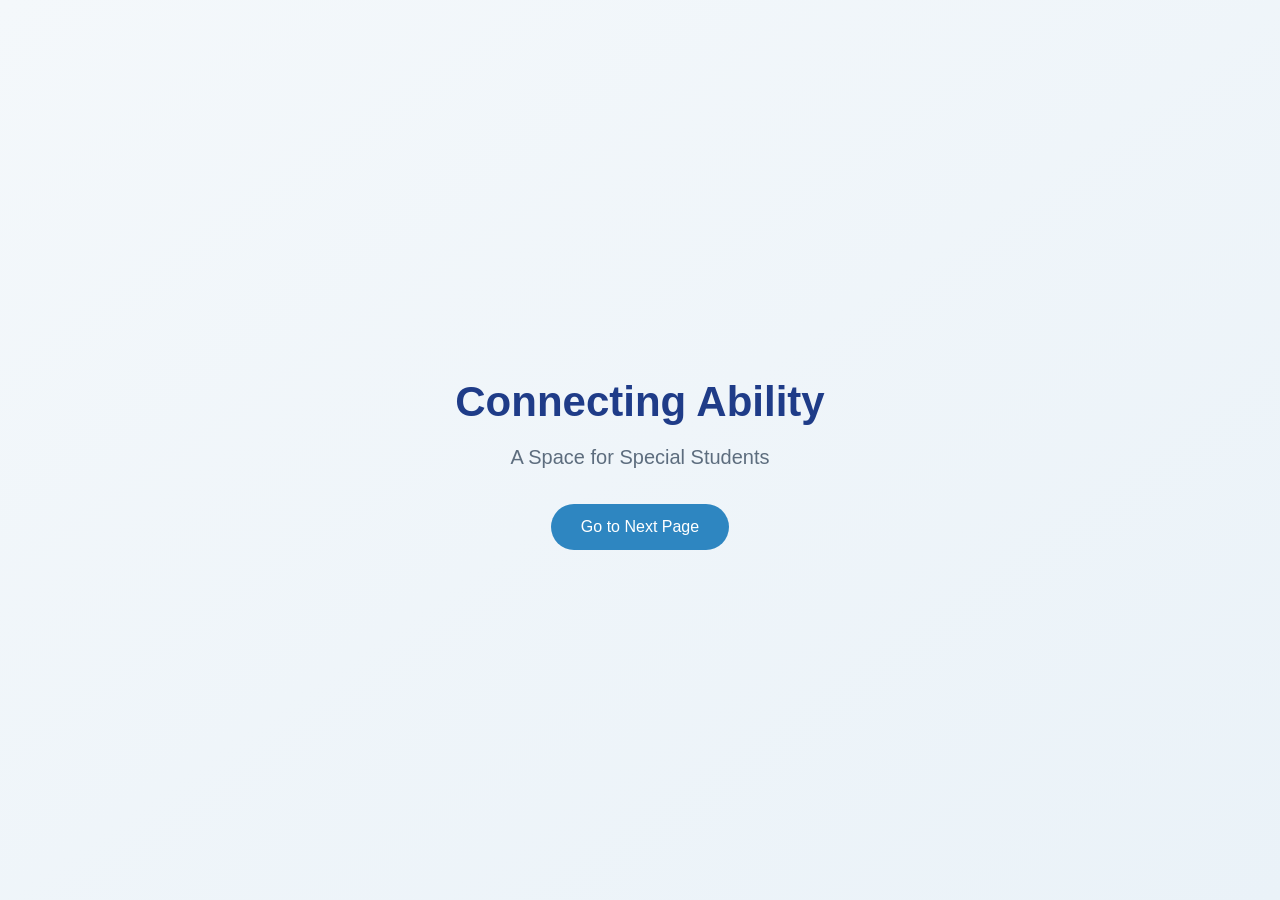
<file: index.html>
<!DOCTYPE html>
<html lang="en">
<head>
    <meta charset="UTF-8">
    <title>Connecting Ability</title>
    <meta name="viewport" content="width=device-width, initial-scale=1.0">
    
    <!-- Link CSS File -->
    <link rel="stylesheet" href="style.css">
</head>

<body>

    <div class="container">
        <h1>Connecting Ability</h1>
        <p>A Space for Special Students</p>
        <button class="btn" onclick="goToNextPage()">Go to Next Page</button>
    </div>

    <script>
        function goToNextPage() {
            window.location.href = "nextpage.html";
        }
    </script>

</body>
</html>
</file>
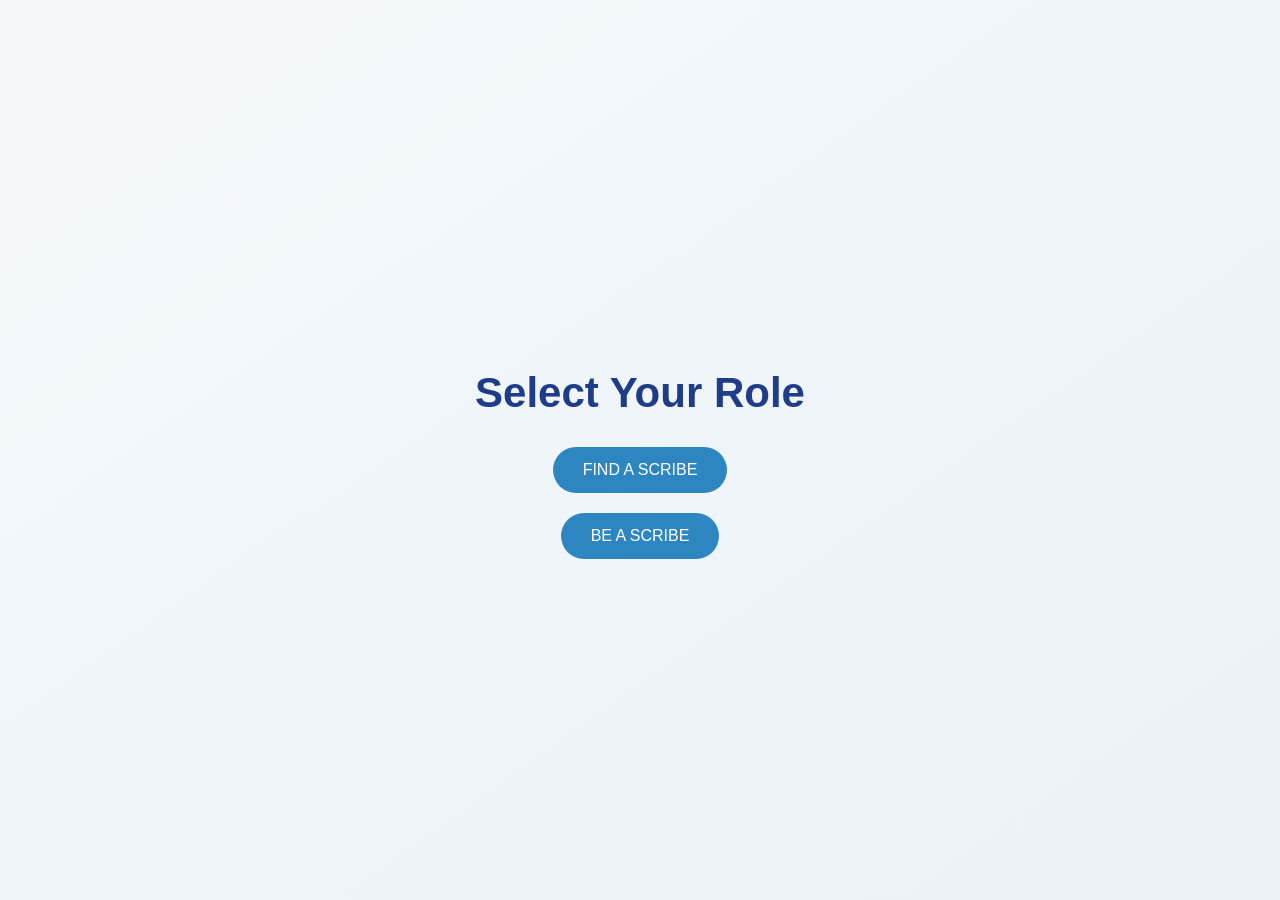
<file: nextpage.html>
<!DOCTYPE html>
<html lang="en">
<head>
    <meta charset="UTF-8">
    <title>Select Your Role</title>
    <meta name="viewport" content="width=device-width, initial-scale=1.0">
    
    <!-- Link Same CSS File -->
    <link rel="stylesheet" href="style.css">
</head>

<body>

    <div class="container">
        <h1>Select Your Role</h1>

        <div class="button-group">
            <a href="studentregister.html">
              <button class="btn">FIND A SCRIBE</button>
            </a>
            <a href="scriberegister.html">
              <button class="btn">BE A SCRIBE</button>
            </a>
        </div>
    </div>

</body>
</html>
</file>
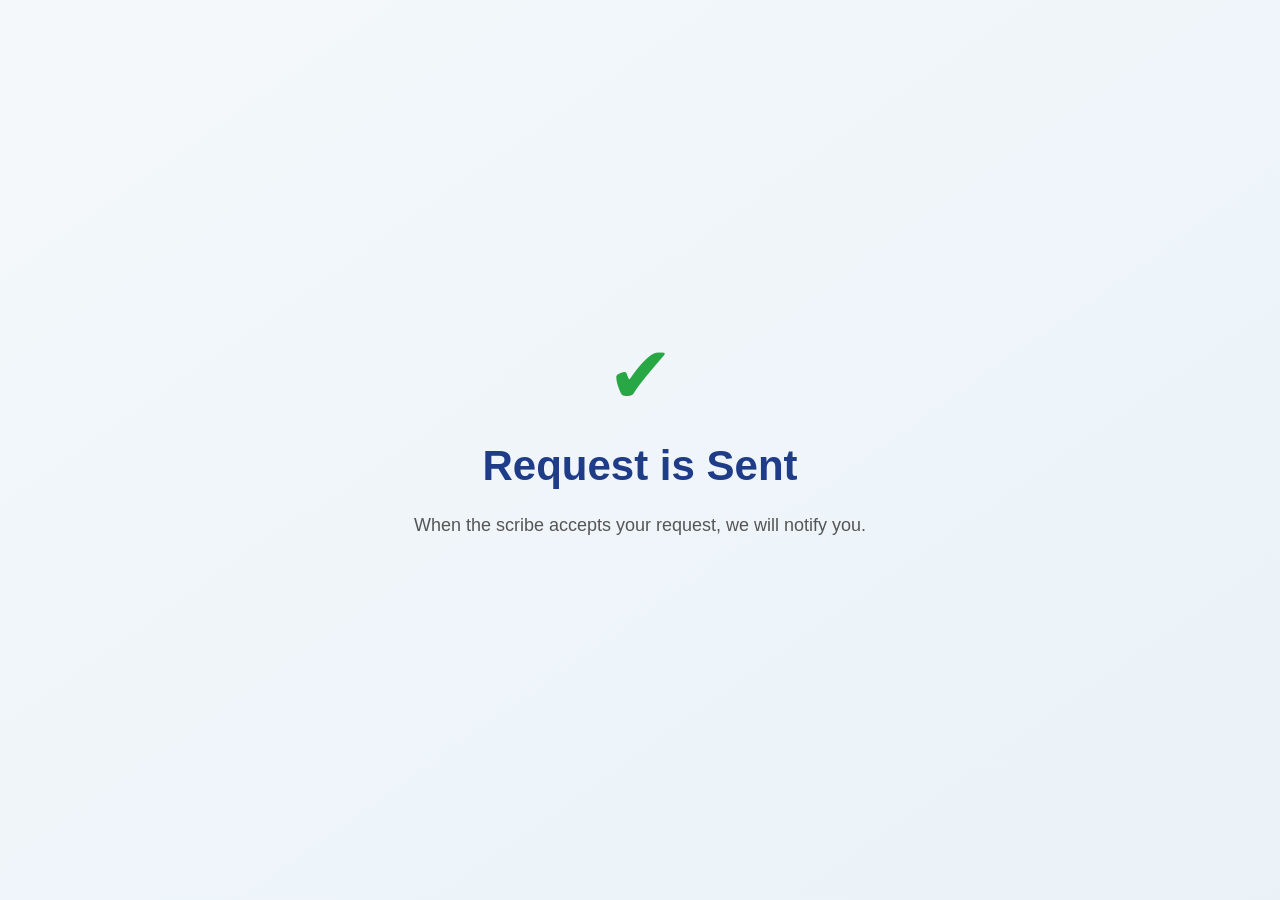
<file: requestsuccess.html>
<!DOCTYPE html>
<html lang="en">
<head>
    <meta charset="UTF-8">
    <title>Request Sent</title>
    <meta name="viewport" content="width=device-width, initial-scale=1.0">
    <link rel="stylesheet" href="style.css">
</head>

<body>

<div class="success-container">
    <div class="tick">✔</div>
    <h1>Request is Sent</h1>
    <p class="message">
        When the scribe accepts your request, we will notify you.
    </p>
</div>

</body>
</html>
</file>
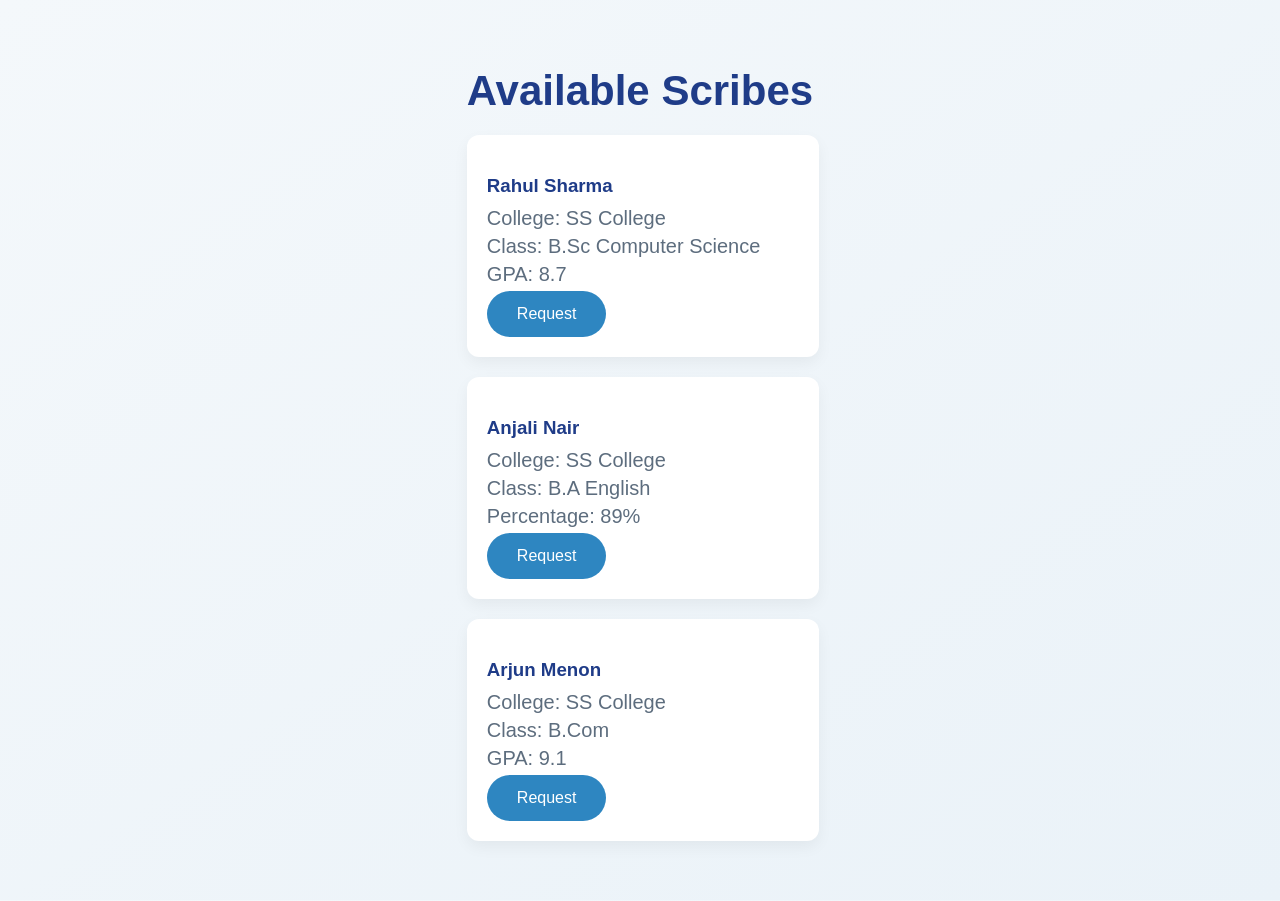
<file: scribelist.html>
<!DOCTYPE html>
<html lang="en">
<head>
    <meta charset="UTF-8">
    <title>Available Scribes</title>
    <meta name="viewport" content="width=device-width, initial-scale=1.0">
    <link rel="stylesheet" href="style.css">
</head>

<body>

<div class="container">
    <h1>Available Scribes</h1>

    <div class="card">
        <h3>Rahul Sharma</h3>
        <p>College: SS College</p>
        <p>Class: B.Sc Computer Science</p>
        <p>GPA: 8.7</p>
        <button class="btn" onclick="window.location.href='requestsuccess.html'">
            Request
        </button>
    </div>

    <div class="card">
        <h3>Anjali Nair</h3>
        <p>College: SS College</p>
        <p>Class: B.A English</p>
        <p>Percentage: 89%</p>
        <button class="btn" onclick="window.location.href='requestsuccess.html'">
            Request
        </button>
    </div>

    <div class="card">
        <h3>Arjun Menon</h3>
        <p>College: SS College</p>
        <p>Class: B.Com</p>
        <p>GPA: 9.1</p>
        <button class="btn" onclick="window.location.href='requestsuccess.html'">
            Request
        </button>
    </div>

</div>

</body>
</html>
</file>
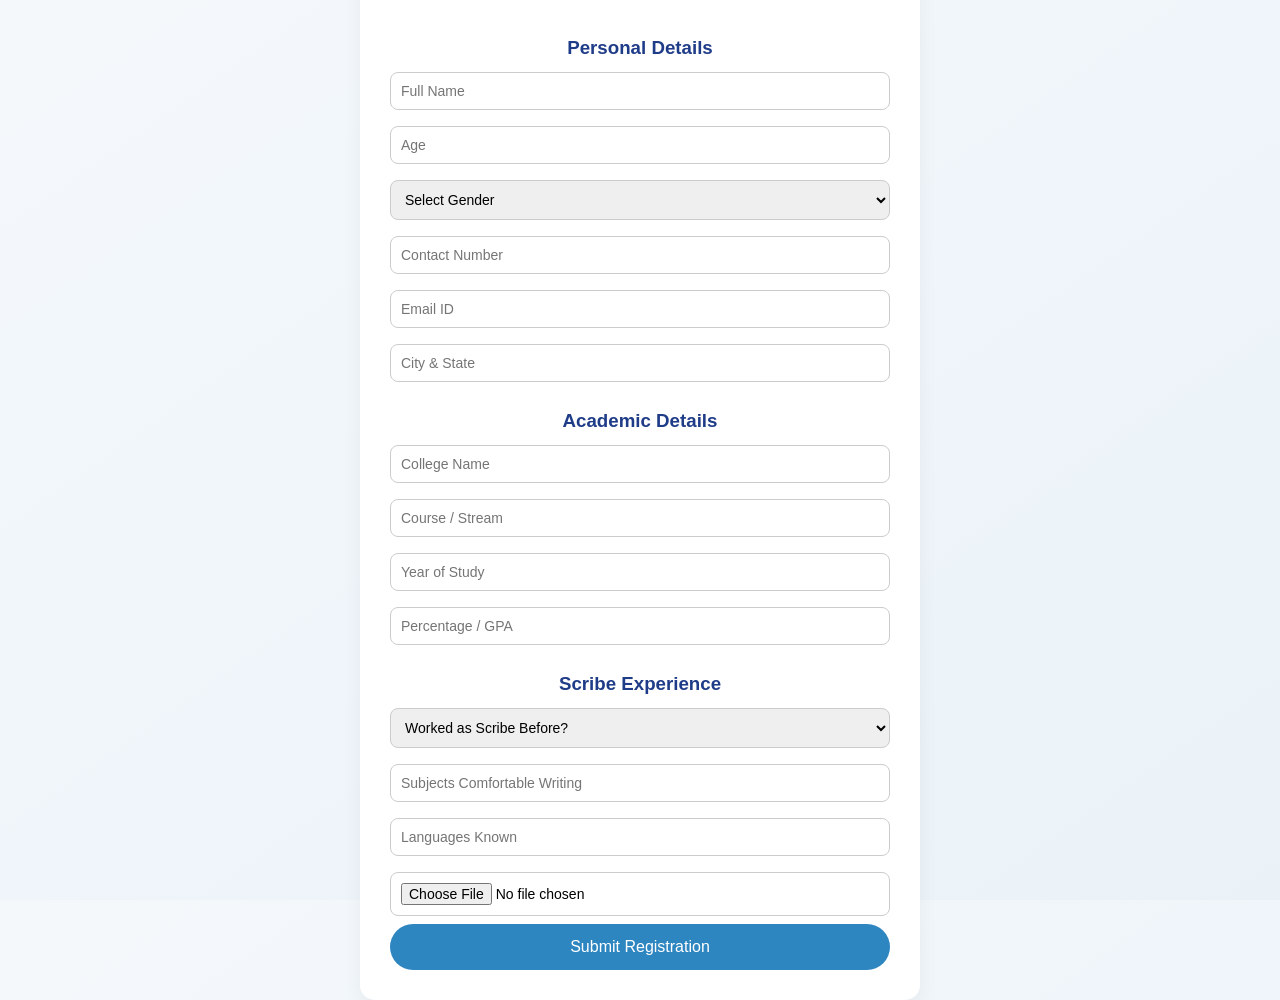
<file: scriberegister.html>
<!DOCTYPE html>
<html lang="en">
<head>
    <meta charset="UTF-8">
    <title>Be a Scribe - Registration</title>
    <meta name="viewport" content="width=device-width, initial-scale=1.0">
    <link rel="stylesheet" href="style.css">
</head>
<body>

<div class="form-container">
    <h1>Be a Scribe</h1>

    <form>

        <h3>Personal Details</h3>
        <input type="text" placeholder="Full Name" required>
        <input type="number" placeholder="Age" required>

        <select required>
            <option value="">Select Gender</option>
            <option>Male</option>
            <option>Female</option>
            <option>Other</option>
        </select>

        <input type="tel" placeholder="Contact Number" required>
        <input type="email" placeholder="Email ID" required>
        <input type="text" placeholder="City & State" required>

        <h3>Academic Details</h3>
        <input type="text" placeholder="College Name" required>
        <input type="text" placeholder="Course / Stream" required>
        <input type="text" placeholder="Year of Study" required>
        <input type="text" placeholder="Percentage / GPA" required>

        <h3>Scribe Experience</h3>
        <select required>
            <option value="">Worked as Scribe Before?</option>
            <option>Yes</option>
            <option>No</option>
        </select>

        <input type="text" placeholder="Subjects Comfortable Writing">
        <input type="text" placeholder="Languages Known">
        <input type="file" placeholder="Upload College ID">

        <button type="submit" class="btn">Submit Registration</button>

    </form>
</div>

</body>
</html>
</file>
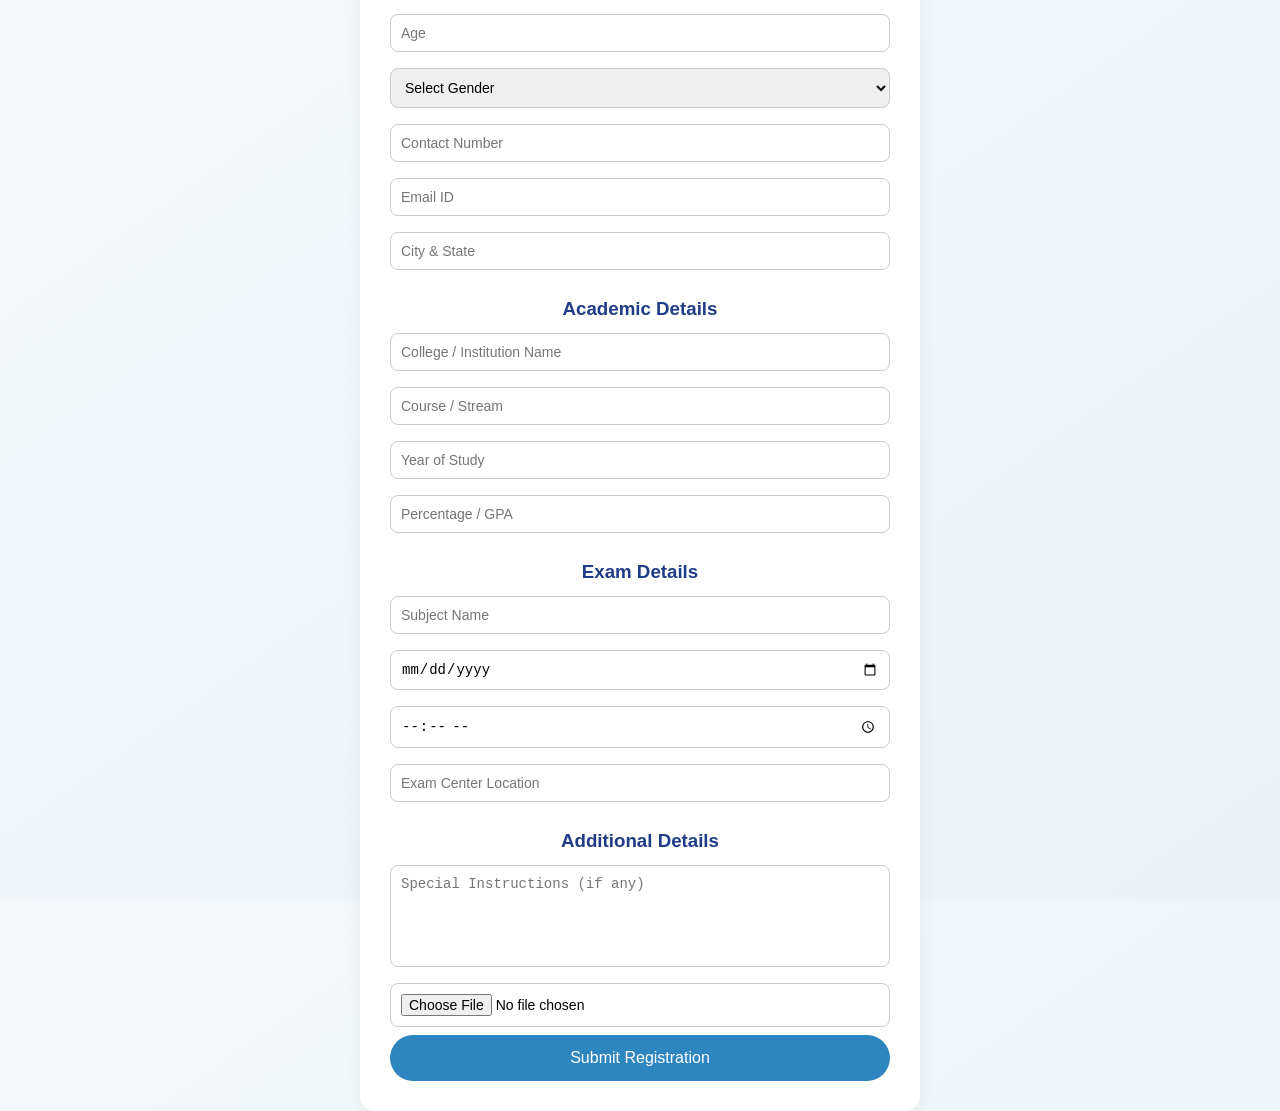
<file: studentregister.html>
<!DOCTYPE html>
<html lang="en">
<head>
    <meta charset="UTF-8">
    <title>Find a Scribe - Registration</title>
    <meta name="viewport" content="width=device-width, initial-scale=1.0">
    <link rel="stylesheet" href="style.css">
</head>
<body>

<div class="form-container">
    <h1>Find a Scribe</h1>

    <!-- Updated form -->
    <form onsubmit="goToScribeList(event)">

        <h3>Personal Details</h3>
        <input type="text" placeholder="Full Name" required>
        <input type="number" placeholder="Age" required>
        
        <select required>
            <option value="">Select Gender</option>
            <option>Male</option>
            <option>Female</option>
            <option>Other</option>
        </select>

        <input type="tel" placeholder="Contact Number" required>
        <input type="email" placeholder="Email ID" required>
        <input type="text" placeholder="City & State" required>

        <h3>Academic Details</h3>
        <input type="text" placeholder="College / Institution Name" required>
        <input type="text" placeholder="Course / Stream" required>
        <input type="text" placeholder="Year of Study" required>
        <input type="text" placeholder="Percentage / GPA" required>

        <h3>Exam Details</h3>
        <input type="text" placeholder="Subject Name" required>
        <input type="date" required>
        <input type="time" required>
        <input type="text" placeholder="Exam Center Location" required>

        <h3>Additional Details</h3>
        <textarea placeholder="Special Instructions (if any)"></textarea>
        <input type="file">

        <button type="button" class="btn" onclick="window.location.href='scribelist.html'">
    Submit Registration
</button>


    </form>
</div>

<!-- Script added for redirect -->
<script>
function goToScribeList(event) {
    event.preventDefault();   // Prevent form reload
    window.location.href = "scribe-list.html";  // Go to scribe list page
}
</script>

</body>
</html>
</file>
<file: style.css>
body {
    margin: 0;
    padding: 0;
    font-family: 'Segoe UI', Tahoma, Geneva, Verdana, sans-serif;
    background: linear-gradient(to bottom right, #F4F8FB, #EAF2F8);
    display: flex;
    justify-content: center;
    align-items: center;
    height: 100vh;
    text-align: center;
}

.container {
    padding: 40px;
}

h1 {
    color: #1F3C88; /* Deep Calm Blue */
    font-size: 42px;
    margin-bottom: 10px;
}

p {
    color: #5D6D7E; /* Soft Grey-Blue */
    font-size: 20px;
    margin-bottom: 35px;
}

.btn {
    background-color: #2E86C1; /* Button Blue */
    color: white;
    padding: 14px 30px;
    font-size: 16px;
    border: none;
    border-radius: 30px;
    cursor: pointer;
    transition: 0.3s ease;
}

.btn:hover {
    background-color: #1B4F72; /* Darker Blue Hover */
    transform: scale(1.05);
}
.button-group {
    display: flex;
    flex-direction: column;
    gap: 20px;
    margin-top: 30px;
}
.form-container {
    width: 90%;
    max-width: 500px;
    background: white;
    padding: 30px;
    border-radius: 15px;
    box-shadow: 0 8px 20px rgba(0, 0, 0, 0.05);
}

form {
    display: flex;
    flex-direction: column;
}

input, select, textarea {
    margin: 8px 0;
    padding: 10px;
    border-radius: 8px;
    border: 1px solid #ccc;
    font-size: 14px;
}

textarea {
    resize: none;
    height: 80px;
}

h3 {
    color: #1F3C88;
    margin-top: 20px;
    margin-bottom: 5px;
}

.button-group a {
  text-decoration: none;
}
.card {
    background: white;
    padding: 20px;
    margin: 20px auto;
    border-radius: 12px;
    width: 90%;
    max-width: 400px;
    box-shadow: 0 6px 15px rgba(0,0,0,0.05);
    text-align: left;
}

.card h3 {
    color: #1F3C88;
    margin-bottom: 10px;
}

.card p {
    color: #5D6D7E;
    margin: 5px 0;
}
/* Success Page Styling */

.success-container {
    height: 100vh;
    display: flex;
    justify-content: center;
    align-items: center;
    flex-direction: column;
    text-align: center;
}

.tick {
    font-size: 80px;
    color: #28a745;
}

.success-container h1 {
    margin-top: 20px;
    color: #1F3C88;
}

.message {
    margin-top: 15px;
    font-size: 18px;
    color: #555;
}
</file>
